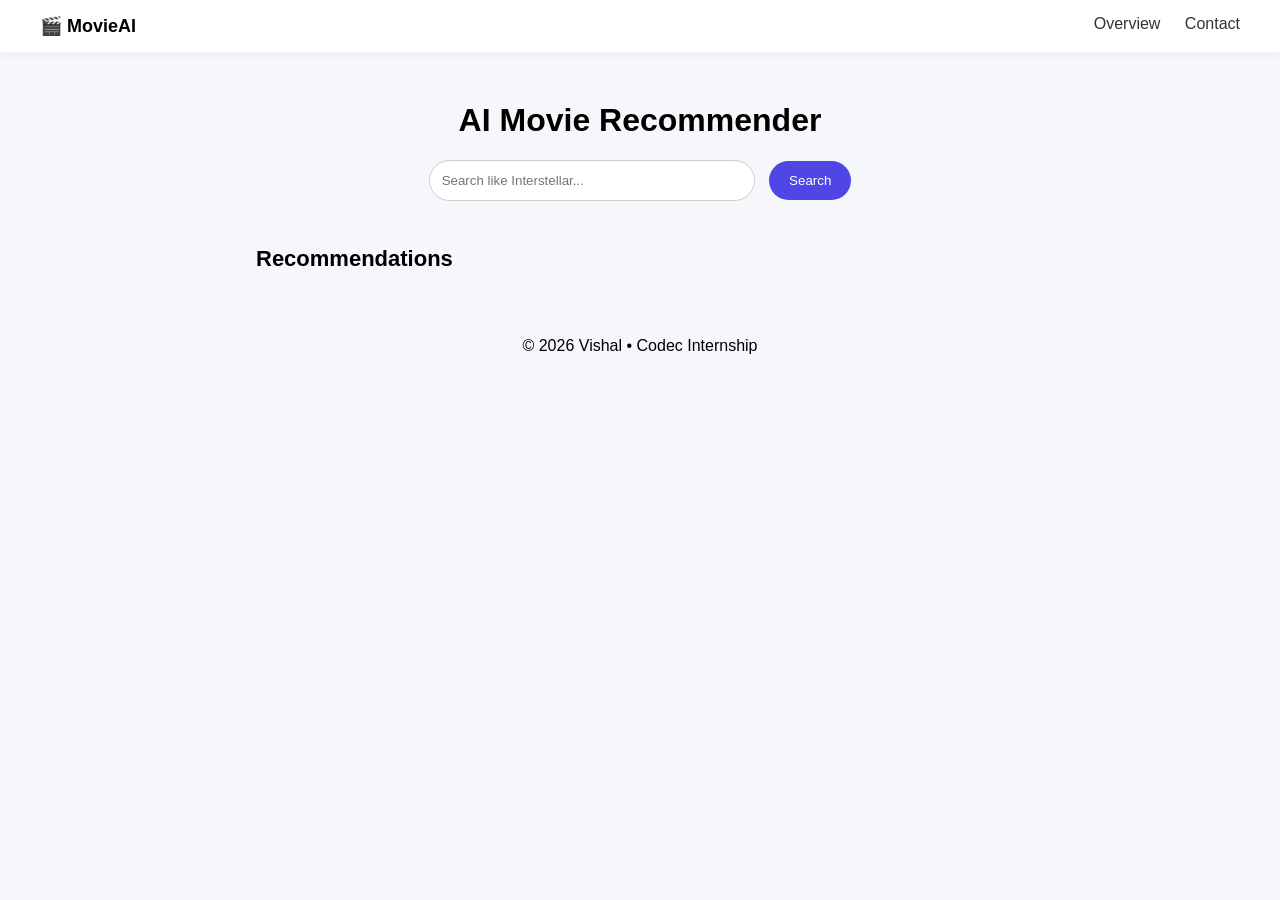
<file: templates/index.html>
<!DOCTYPE html>
<html lang="en">
<head>
<meta charset="UTF-8">
<meta name="viewport" content="width=device-width, initial-scale=1.0">
<title>MovieAI</title>
<link rel="stylesheet" href="/static/style.css">
</head>

<body>

<!-- NAVBAR -->
<nav>
    <a href="/" class="logo">🎬 MovieAI</a>
    <div class="links">
        <a href="/overview">Overview</a>
        <a href="/contact">Contact</a>
    </div>
</nav>

<!-- HERO -->
<div class="hero">
    <h1>AI Movie Recommender</h1>

    <div class="search-box">
        <input id="movie" placeholder="Search like Interstellar..." />
        <button onclick="getRecommendation()">Search</button>
    </div>
</div>

<!-- RESULTS -->
<div class="container">
    <h2>Recommendations</h2>
    <div id="result" class="movie-list"></div>
</div>

<footer>
    © 2026 Vishal • Codec Internship
</footer>

<script src="/static/script.js"></script>

</body>
</html>
</file>
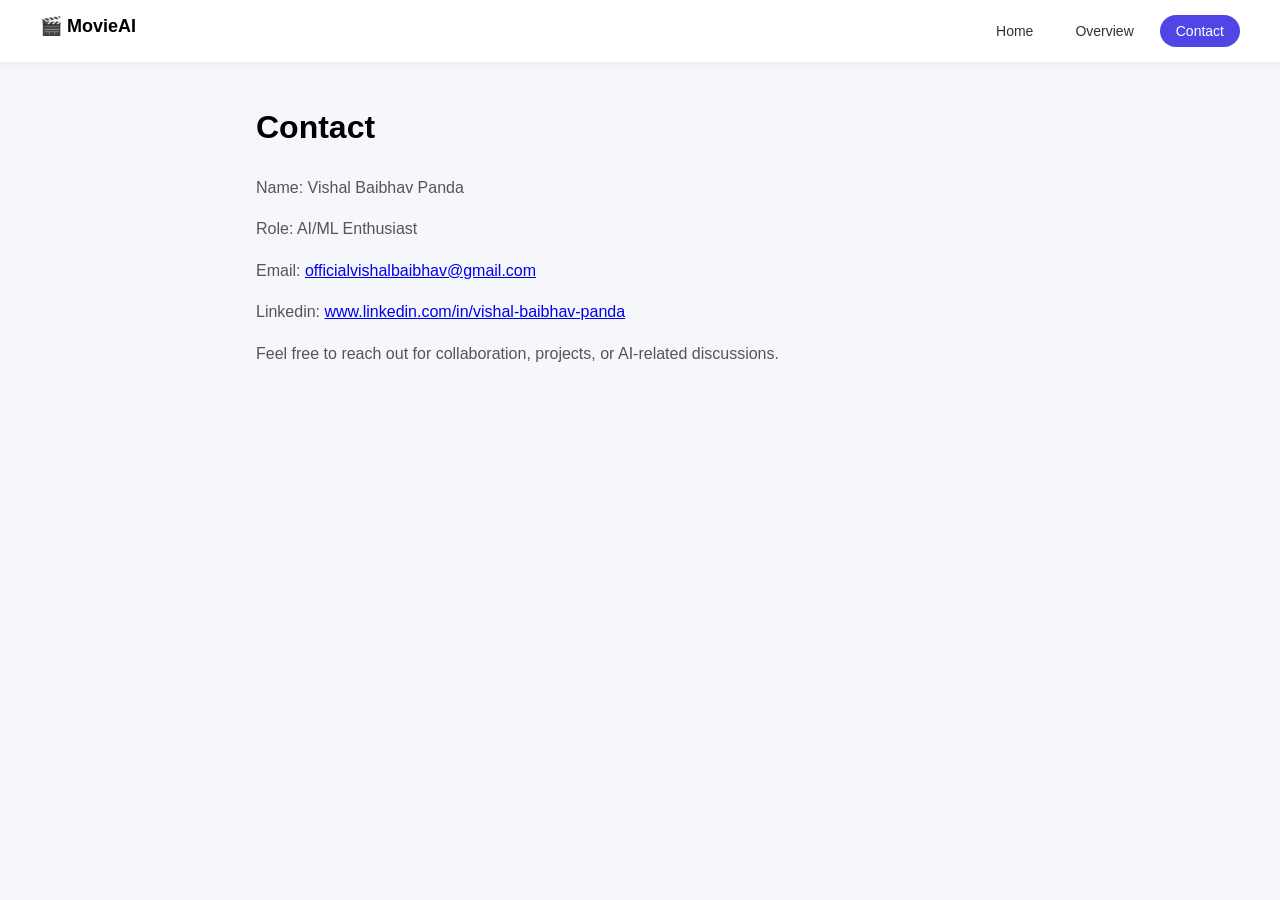
<file: templates/contact.html>
<!DOCTYPE html>
<html>
<head>
    <title>Contact</title>
    <link rel="stylesheet" href="/static/style.css">
</head>
<body>

<nav>
    <a href="/" class="logo">🎬 MovieAI</a>
    <div class="nav-links">
        <a href="/" class="nav-btn">Home</a>
        <a href="/overview" class="nav-btn">Overview</a>
        <a href="/contact" class="nav-btn active">Contact</a>
    </div>
</nav>

<div class="container">
    <h1>Contact</h1>

    <p>Name: Vishal Baibhav Panda</p>
    <p>Role: AI/ML Enthusiast</p>

    <p>Email: <a href="mailto:officialvishalbaibhav@gmail.com">officialvishalbaibhav@gmail.com</a></p>

    <p>Linkedin: <a href="https://www.linkedin.com/in/vishal-baibhav-panda" target="_blank">www.linkedin.com/in/vishal-baibhav-panda</a></p>

    <p>
        Feel free to reach out for collaboration, projects,
        or AI-related discussions.
    </p>
</div>

</body>
</html>
</file>
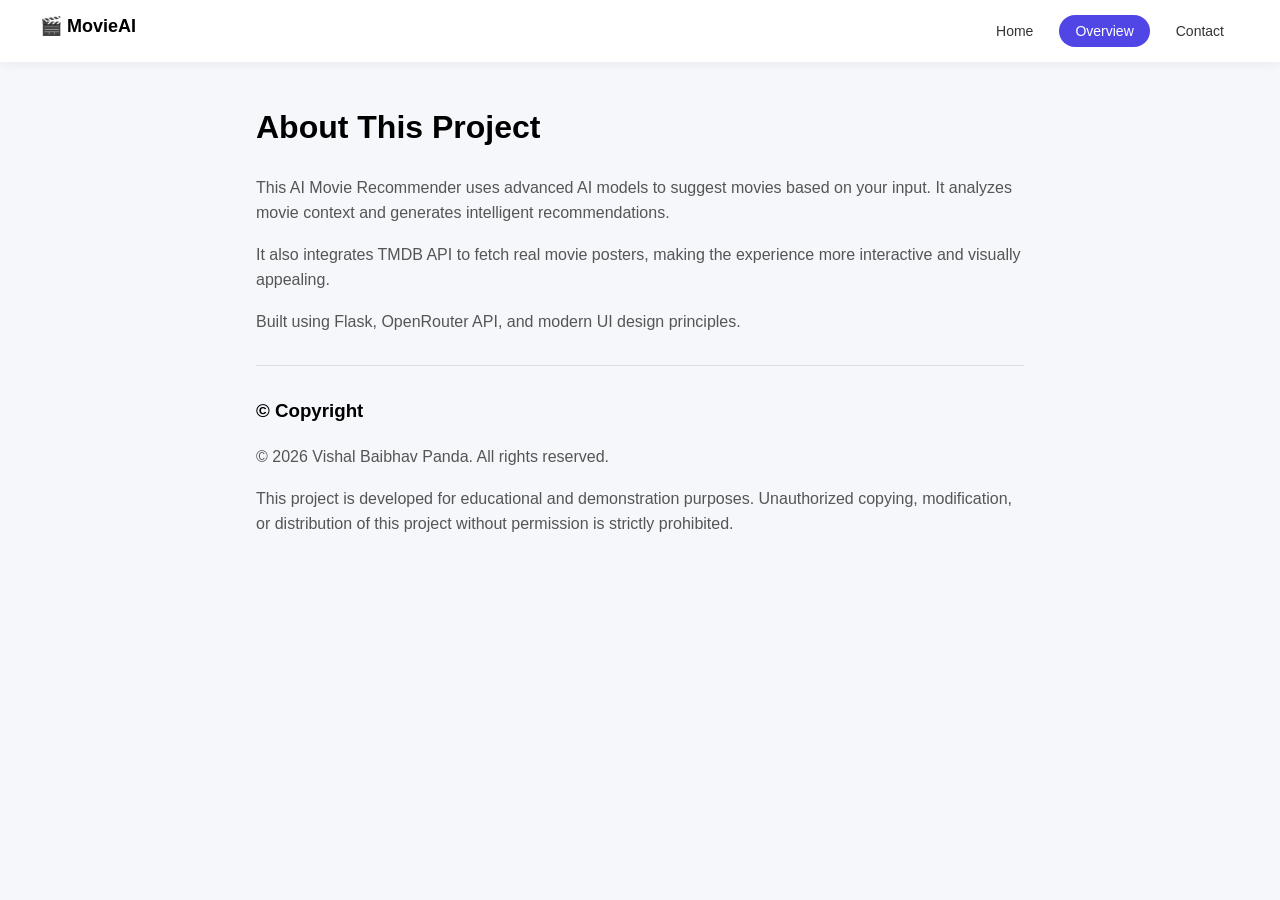
<file: templates/overview.html>
<!DOCTYPE html>
<html>
<head>
    <title>Overview</title>
    <link rel="stylesheet" href="/static/style.css">
</head>
<body>

<nav>
    <a href="/" class="logo">🎬 MovieAI</a>
    <div class="nav-links">
        <a href="/" class="nav-btn">Home</a>
        <a href="/overview" class="nav-btn active">Overview</a>
        <a href="/contact" class="nav-btn">Contact</a>
    </div>
</nav>



<div class="container">
    <h1>About This Project</h1>

    <p>
        This AI Movie Recommender uses advanced AI models to suggest movies
        based on your input. It analyzes movie context and generates
        intelligent recommendations.
    </p>

    <p>
        It also integrates TMDB API to fetch real movie posters,
        making the experience more interactive and visually appealing.
    </p>

    <p>
        Built using Flask, OpenRouter API, and modern UI design principles.
    </p>

    <hr style="margin: 30px 0;">

<h3>© Copyright</h3>

<p>
© 2026 Vishal Baibhav Panda. All rights reserved.
</p>

<p>
This project is developed for educational and demonstration purposes. 
Unauthorized copying, modification, or distribution of this project 
without permission is strictly prohibited.
</p>
</div>

</body>
</html>
</file>
<file: static/style.css>
body {
  margin: 0;
  font-family: 'Segoe UI', sans-serif;
  background: #f5f7fb;
}

/* NAV */
nav {
  display: flex;
  justify-content: space-between;
  padding: 15px 40px;
  background: white;
  box-shadow: 0 2px 10px rgba(0,0,0,0.05);
}

.logo {
  font-weight: bold;
  text-decoration: none;
  color: black;
  font-size: 18px;
}

.links a {
  margin-left: 20px;
  text-decoration: none;
  color: #333;
}

/* HERO */
.hero {
  text-align: center;
  margin-top: 50px;
}

.search-box {
  margin-top: 20px;
}

.search-box input {
  padding: 12px;
  width: 300px;
  border-radius: 25px;
  border: 1px solid #ccc;
}

.search-box button {
  padding: 12px 20px;
  border-radius: 25px;
  border: none;
  background: #4f46e5;
  color: white;
  margin-left: 10px;
  cursor: pointer;
}

/* RESULTS */
.container {
  width: 60%;
  margin: 40px auto;
}

.movie-list {
  display: flex;
  flex-direction: column;
  gap: 15px;
}

.movie-card {
  display: flex;
  gap: 15px;
  background: white;
  padding: 18px;
  border-radius: 16px;
  align-items: center;
  box-shadow: 0 10px 25px rgba(0,0,0,0.08);
  transition: 0.3s;
}

.movie-card:hover {
  transform: translateY(-4px);
  box-shadow: 0 15px 35px rgba(0,0,0,0.12);
}

.container h2 {
  margin-bottom: 20px;
  font-size: 22px;
}
.poster {
  font-size: 30px;
}

.info h3 {
  margin: 0;
}

footer {
  text-align: center;
  margin: 30px;
}
.info p {
  color: #555;
  font-size: 14px;
  margin-top: 5px;
  line-height: 1.4;
}
.movie-card img {
  width: 80px;
  height: 120px;
  object-fit: cover;
  border-radius: 8px;
}
.movie-card {
  transition: 0.3s;
}

.movie-card:hover {
  transform: translateY(-5px);
}

.container {
  width: 60%;
  margin: 40px auto;
  line-height: 1.6;
}

/* NAV BUTTON STYLE */
.nav-links {
  display: flex;
  gap: 10px;
}

.nav-btn {
  text-decoration: none;
  padding: 8px 16px;
  border-radius: 20px;
  color: #333;
  font-size: 14px;
  transition: 0.3s;
}

/* HOVER EFFECT */
.nav-btn:hover {
  background: #4f46e5;
  color: white;
}

/* ACTIVE PAGE */
.nav-btn.active {
  background: #4f46e5;
  color: white;
}

.nav-btn {
  transform: scale(1);
}

.nav-btn:hover {
  transform: scale(1.05);
}

hr {
  border: none;
  border-top: 1px solid #ddd;
}

.container h3 {
  margin-top: 20px;
}

.container p {
  color: #555;
}
</file>
